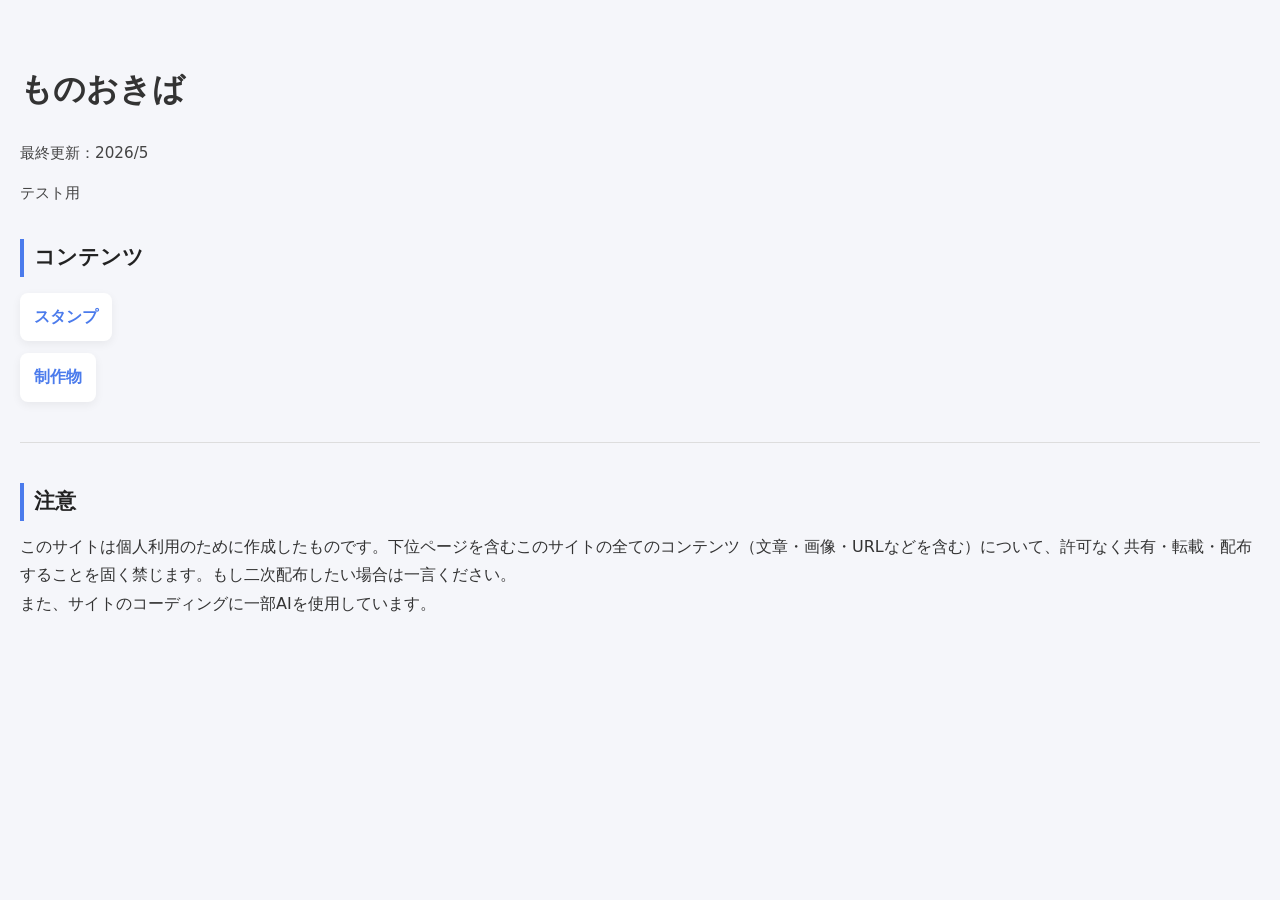
<file: index.html>
<!DOCTYPE html>
<html lang="ja">
<head>
  <meta charset="UTF-8">
  <meta name="viewport" content="width=device-width,initial-scale=1.0,user-scalable=yes">
  <link rel="stylesheet" href="./normal.css">
  <meta name="robots" content="noindex, nofollow">
  <title>ものおきば</title>
</head>
<body>
  <h1>ものおきば</h1>
  <p>最終更新：2026/5</p>
  <p>テスト用</p>
  <h4>コンテンツ</h4>
  <ul>
    <li><a href="stamp/index.html">スタンプ</a></li>
    <li><a href="products/index.html">制作物</a></li>
  </ul>
  <hr>
  <h4>注意</h4>
  このサイトは個人利用のために作成したものです。下位ページを含むこのサイトの全てのコンテンツ（文章・画像・URLなどを含む）について、許可なく共有・転載・配布することを固く禁じます。もし二次配布したい場合は一言ください。<br>
  また、サイトのコーディングに一部AIを使用しています。
</body>
</html>
</file>
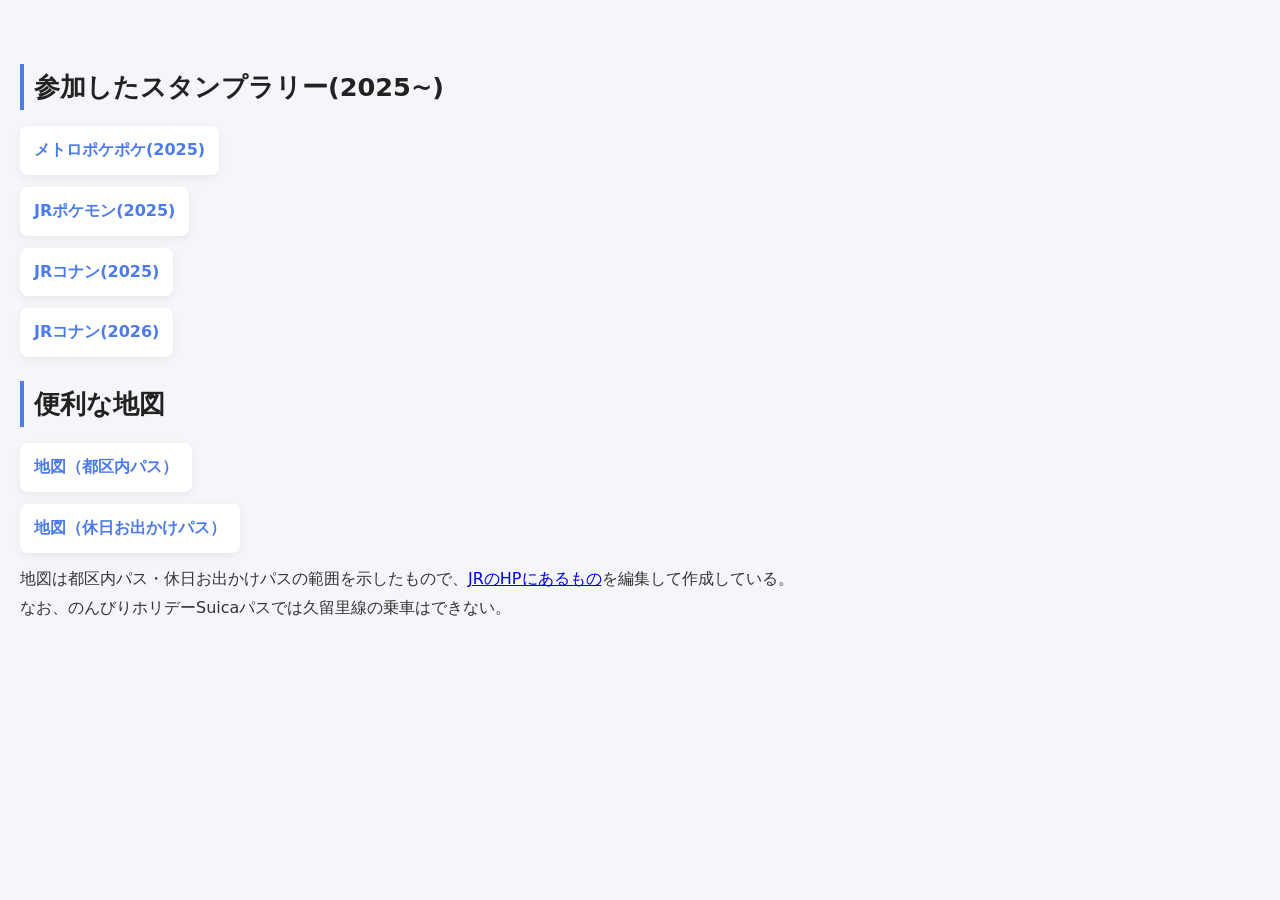
<file: stamp/index.html>
<!DOCTYPE html>
<html lang="ja">
<head>
  <meta charset="UTF-8">
  <meta name="viewport" content="width=device-width,initial-scale=1.0,user-scalable=yes">
  <link rel="stylesheet" href="./normal.css">
  <meta name="robots" content="noindex, nofollow">
  <title>ものおきば</title>
</head>
<body>
  <h3> 参加したスタンプラリー(2025~)</h3>
  <ul>
    <li><a href="metropokepoke2025/index.html">メトロポケポケ(2025)</a></li>
    <li><a href="JR2025/index.html">JRポケモン(2025)</a></li>
    <li><a href="conan2025/index.html">JRコナン(2025)</a></li>
    <li><a href="conan2026/index.html">JRコナン(2026)</a></li>
  </ul>
  <h3>便利な地図</h3>
  <ul>
    <li><a href="tokunai_pass.png">地図（都区内パス）</a></li>
    <li><a href="map_tokyo_kai.png">地図（休日お出かけパス）</a></li>
    地図は都区内パス・休日お出かけパスの範囲を示したもので、<a href="map_tokyo.jpg">JRのHPにあるもの</a>を編集して作成している。<br>
    なお、のんびりホリデーSuicaパスでは久留里線の乗車はできない。
  </ul>
</body>
</html>
</file>
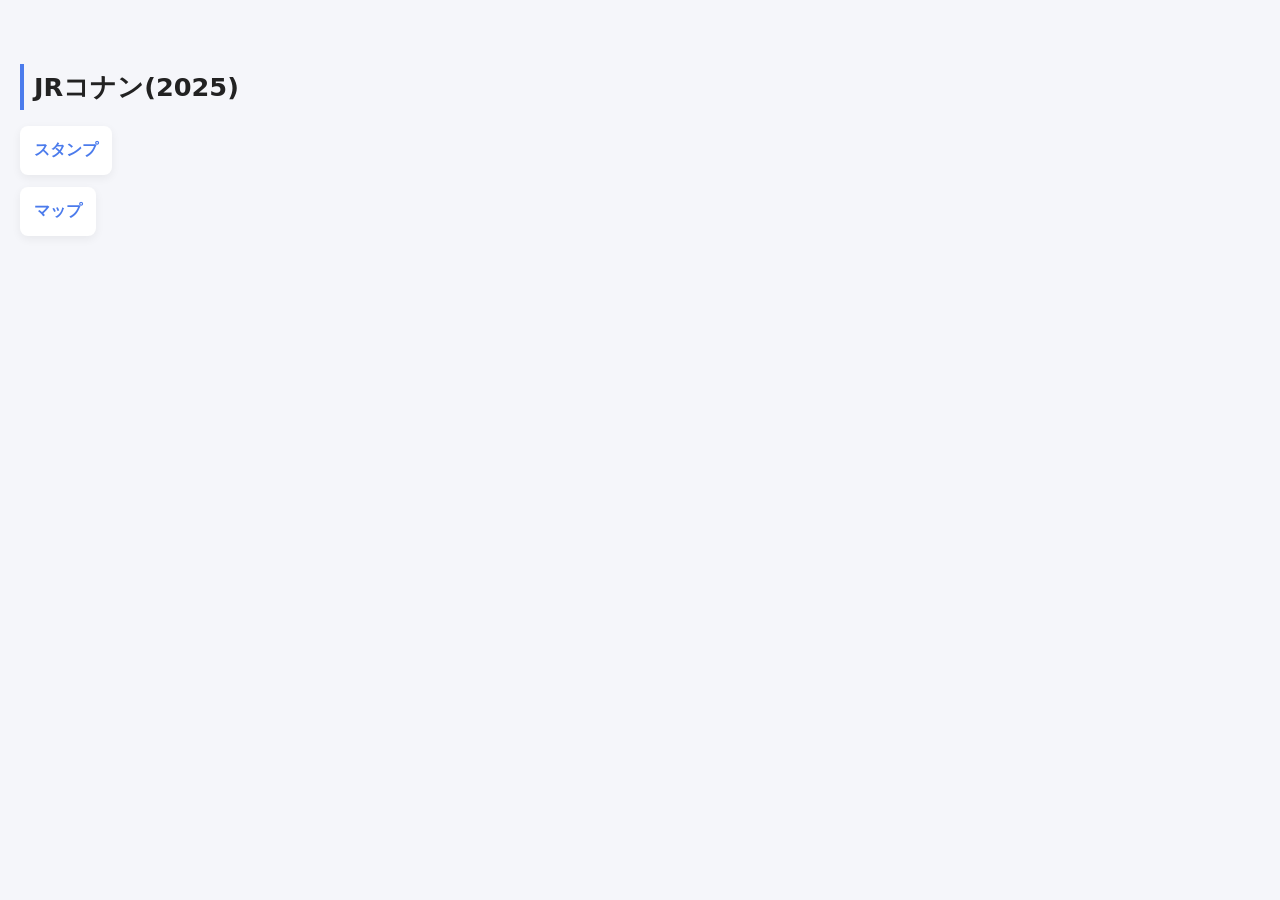
<file: stamp/conan2025/index.html>
<!DOCTYPE html>
<html lang="ja">
<head>
  <meta charset="UTF-8">
  <meta name="viewport" content="width=device-width,initial-scale=1.0,user-scalable=yes">
  <link rel="stylesheet" href="./normal.css">
  <meta name="robots" content="noindex, nofollow">
  <title>ものおきば</title>
</head>
<body>
  <h3>JRコナン(2025)</h3>
  <ul>
    <li><a href="poster/index.html">スタンプ</a></li>
    <li><a href="map2.png">マップ</a></li>
  </ul>
</body>
</html>
</file>
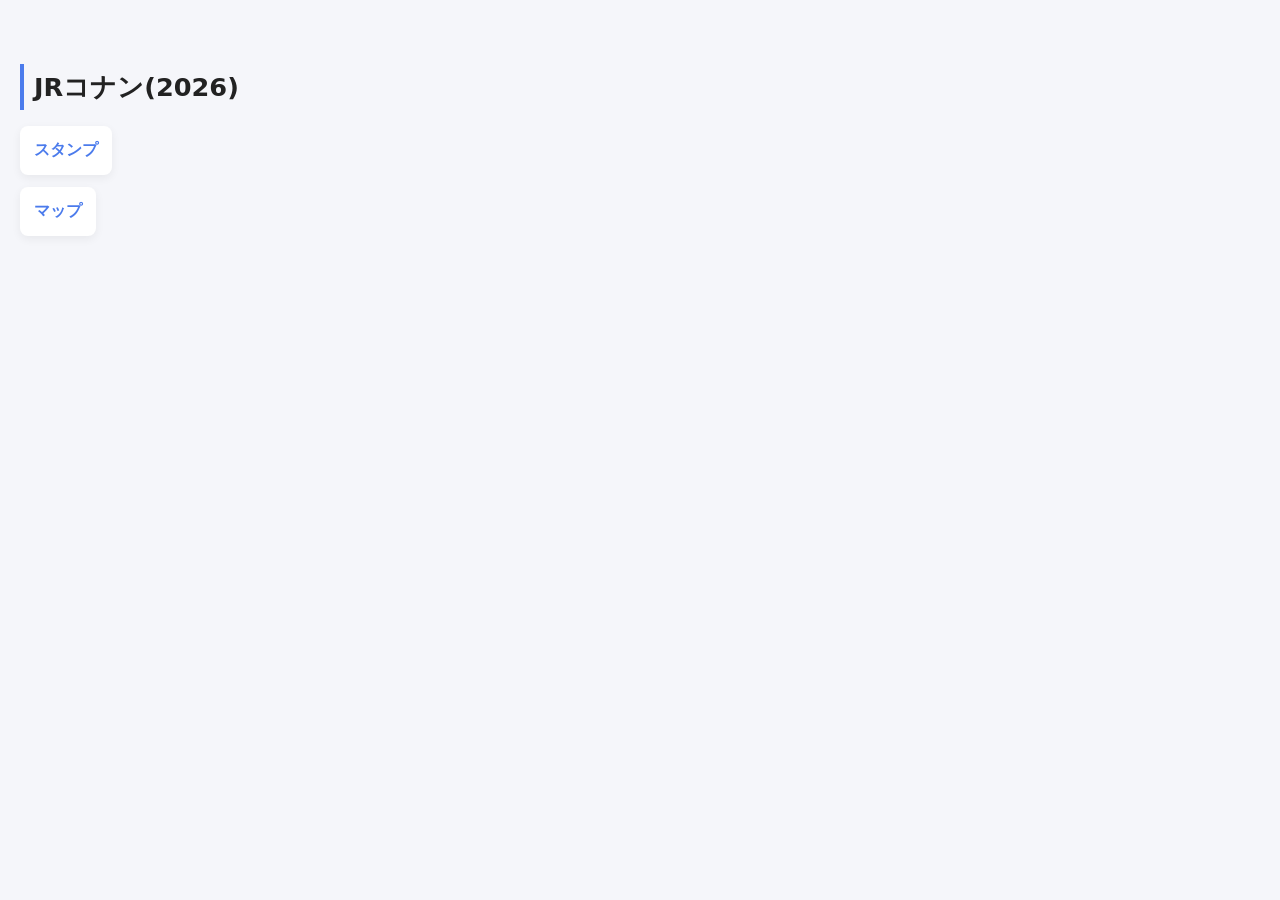
<file: stamp/conan2026/index.html>
<!DOCTYPE html>
<html lang="ja">
<head>
  <meta charset="UTF-8">
  <meta name="viewport" content="width=device-width,initial-scale=1.0,user-scalable=yes">
  <link rel="stylesheet" href="./normal.css">
  <meta name="robots" content="noindex, nofollow">
  <title>ものおきば</title>
</head>
<body>
  <h3>JRコナン(2026)</h3>
  <ul>
    <li><a href="stamp/index.html">スタンプ</a></li>
    <li><a href="map.png">マップ</a></li>
  </ul>
</body>
</html>
</file>
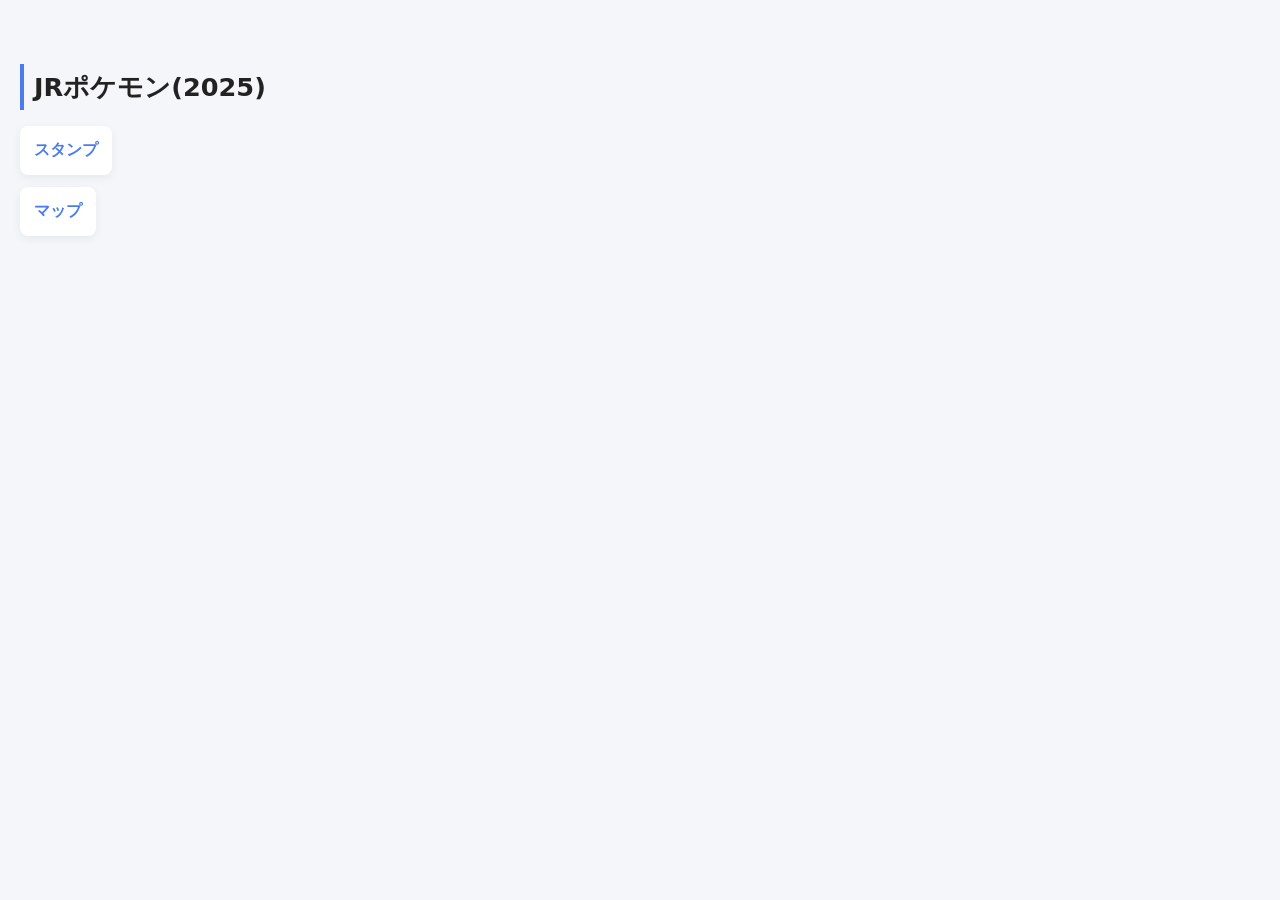
<file: stamp/JR2025/index.html>
<!DOCTYPE html>
<html lang="ja">
<head>
  <meta charset="UTF-8">
  <meta name="viewport" content="width=device-width,initial-scale=1.0,user-scalable=yes">
  <link rel="stylesheet" href="./normal.css">
  <meta name="robots" content="noindex, nofollow">
  <title>ものおきば</title>
</head>
<body>
  <h3>JRポケモン(2025)  </h3>
  <ul>
    <li><a href="poster/index.html">スタンプ</a></li>
    <li><a href="areamap_large.jpg">マップ</a></li>
  </ul>
</body>
</html>
</file>
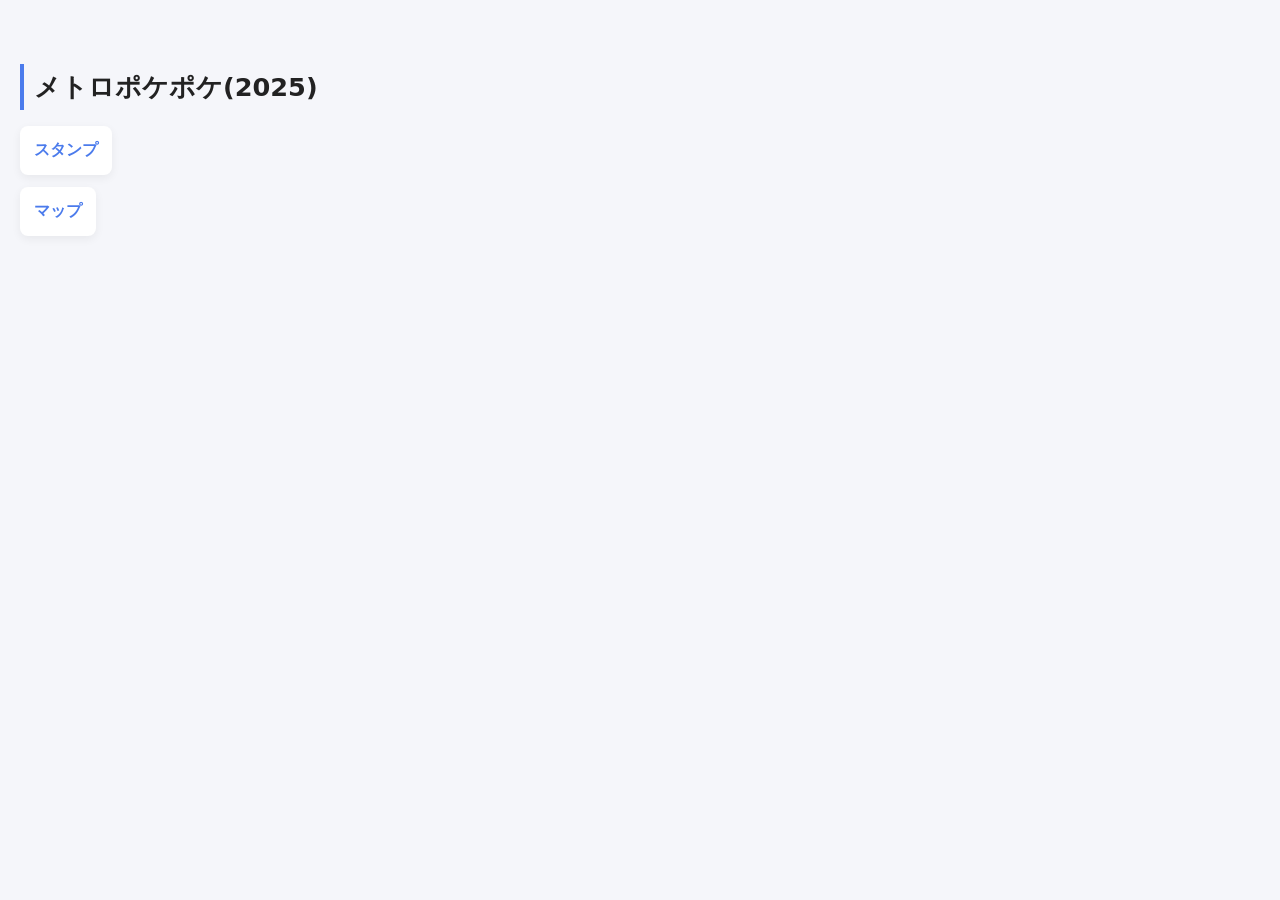
<file: stamp/metropokepoke2025/index.html>
<!DOCTYPE html>
<html lang="ja">
<head>
  <meta charset="UTF-8">
  <meta name="viewport" content="width=device-width,initial-scale=1.0,user-scalable=yes">
  <link rel="stylesheet" href="./normal.css">
  <meta name="robots" content="noindex, nofollow">
  <title>ものおきば</title>
</head>
<body>
  <h3>メトロポケポケ(2025)</h3>
  <ul>
    <li><a href="stamp/index.html">スタンプ</a></li>
    <li><a href="lines_map_l.png">マップ</a></li>
  </ul>
</body>
</html>
</file>
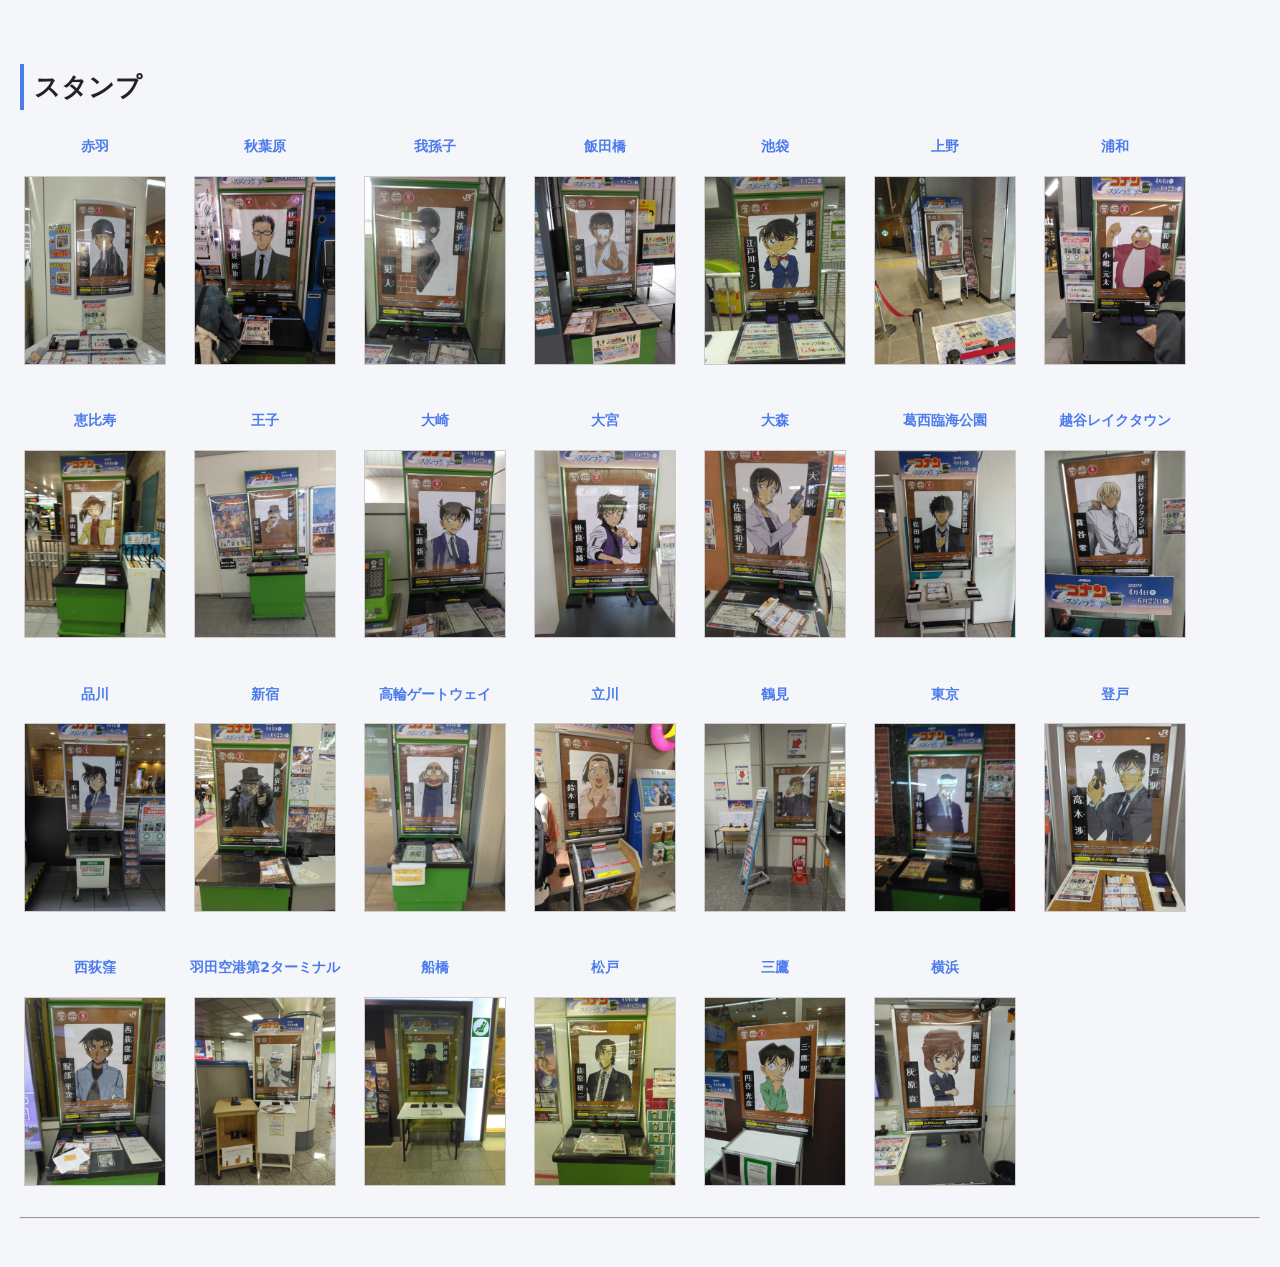
<file: stamp/conan2025/poster/index.html>
<!DOCTYPE html>
<html lang="ja">
<head>
  <meta charset="UTF-8">
  <meta name="viewport" content="width=device-width,initial-scale=1.0,user-scalable=yes">
  <link rel="stylesheet" href="./normal.css">
  <meta name="robots" content="noindex, nofollow">
  <title>ものおきば</title>
  <style>
    /* 全体：横並びにして端で折り返す設定 */
    ul {
      list-style: none;
      padding: 0;
      display: flex;
      flex-wrap: wrap;
      gap: 20px;
    }

    /* 各アイテム：文字と画像を縦に並べて中央揃え */
    li {
      display: flex;
      flex-direction: column;
      align-items: center;
      width: 150px;
      margin-bottom: 15px;
    }

    /* 画像のサイズ調整 */
    .thumbnail {
      display: block;
      margin-top: 8px;
      width: 100%;
      max-width: 140px;
      height: auto;
      border: 1px solid #ccc;
      background-color: #f9f9f9; /* 読み込み前の下地 */
    }

    /* リンクテキスト：高さのズレを防ぎ、中央に配置 */
    li a {
      text-align: center;
      font-size: 14px;
      text-decoration: none;
      word-break: break-all;
      min-height: 3em;
      display: flex;
      align-items: center;
      justify-content: center;
    }
  </style>
</head>
<body>
  <h3>スタンプ</h3>
  <ul>
    <li><a href="1.jpg">赤羽</a><img src="resize/1.jpg" class="thumbnail" loading="lazy"></li>
    <li><a href="11.jpg">秋葉原</a><img src="resize/11.jpg" class="thumbnail" loading="lazy"></li>
    <li><a href="14.jpg">我孫子</a><img src="resize/14.jpg" class="thumbnail" loading="lazy"></li>
    <li><a href="12.jpg">飯田橋</a><img src="resize/12.jpg" class="thumbnail" loading="lazy"></li>
    <li><a href="2.jpg">池袋</a><img src="resize/2.jpg" class="thumbnail" loading="lazy"></li>
    <li><a href="13.jpg">上野</a><img src="resize/13.jpg" class="thumbnail" loading="lazy"></li>
    <li><a href="18.jpg">浦和</a><img src="resize/18.jpg" class="thumbnail" loading="lazy"></li>
    <li><a href="4.jpg">恵比寿</a><img src="resize/4.jpg" class="thumbnail" loading="lazy"></li>
    <li><a href="27.jpg">王子</a><img src="resize/27.jpg" class="thumbnail" loading="lazy"></li>
    <li><a href="5.jpg">大崎</a><img src="resize/5.jpg" class="thumbnail" loading="lazy"></li>
    <li><a href="19.jpg">大宮</a><img src="resize/19.jpg" class="thumbnail" loading="lazy"></li>
    <li><a href="26.jpg">大森</a><img src="resize/26.jpg" class="thumbnail" loading="lazy"></li>
    <li><a href="10.jpg">葛西臨海公園</a><img src="resize/10.jpg" class="thumbnail" loading="lazy"></li>
    <li><a href="17.jpg">越谷レイクタウン</a><img src="resize/17.jpg" class="thumbnail" loading="lazy"></li>
    <li><a href="7.jpg">品川</a><img src="resize/7.jpg" class="thumbnail" loading="lazy"></li>
    <li><a href="3.jpg">新宿</a><img src="resize/3.jpg" class="thumbnail" loading="lazy"></li>
    <li><a href="6.jpg">高輪ゲートウェイ</a><img src="resize/6.jpg" class="thumbnail" loading="lazy"></li>
    <li><a href="22.jpg">立川</a><img src="resize/22.jpg" class="thumbnail" loading="lazy"></li>
    <li><a href="25.jpg">鶴見</a><img src="resize/25.jpg" class="thumbnail" loading="lazy"></li>
    <li><a href="9.jpg">東京</a><img src="resize/9.jpg" class="thumbnail" loading="lazy"></li>
    <li><a href="23.jpg">登戸</a><img src="resize/23.jpg" class="thumbnail" loading="lazy"></li>
    <li><a href="20.jpg">西荻窪</a><img src="resize/20.jpg" class="thumbnail" loading="lazy"></li>
    <li><a href="8.jpg">羽田空港第2ターミナル</a><img src="resize/8.jpg" class="thumbnail" loading="lazy"></li>
    <li><a href="15.jpg">船橋</a><img src="resize/15.jpg" class="thumbnail" loading="lazy"></li>
    <li><a href="16.jpg">松戸</a><img src="resize/16.jpg" class="thumbnail" loading="lazy"></li>
    <li><a href="21.jpg">三鷹</a><img src="resize/21.jpg" class="thumbnail" loading="lazy"></li>
    <li><a href="24.jpg">横浜</a><img src="resize/24.jpg" class="thumbnail" loading="lazy"></li>
  </ul>
  <hr>
</body>
</html>
</file>
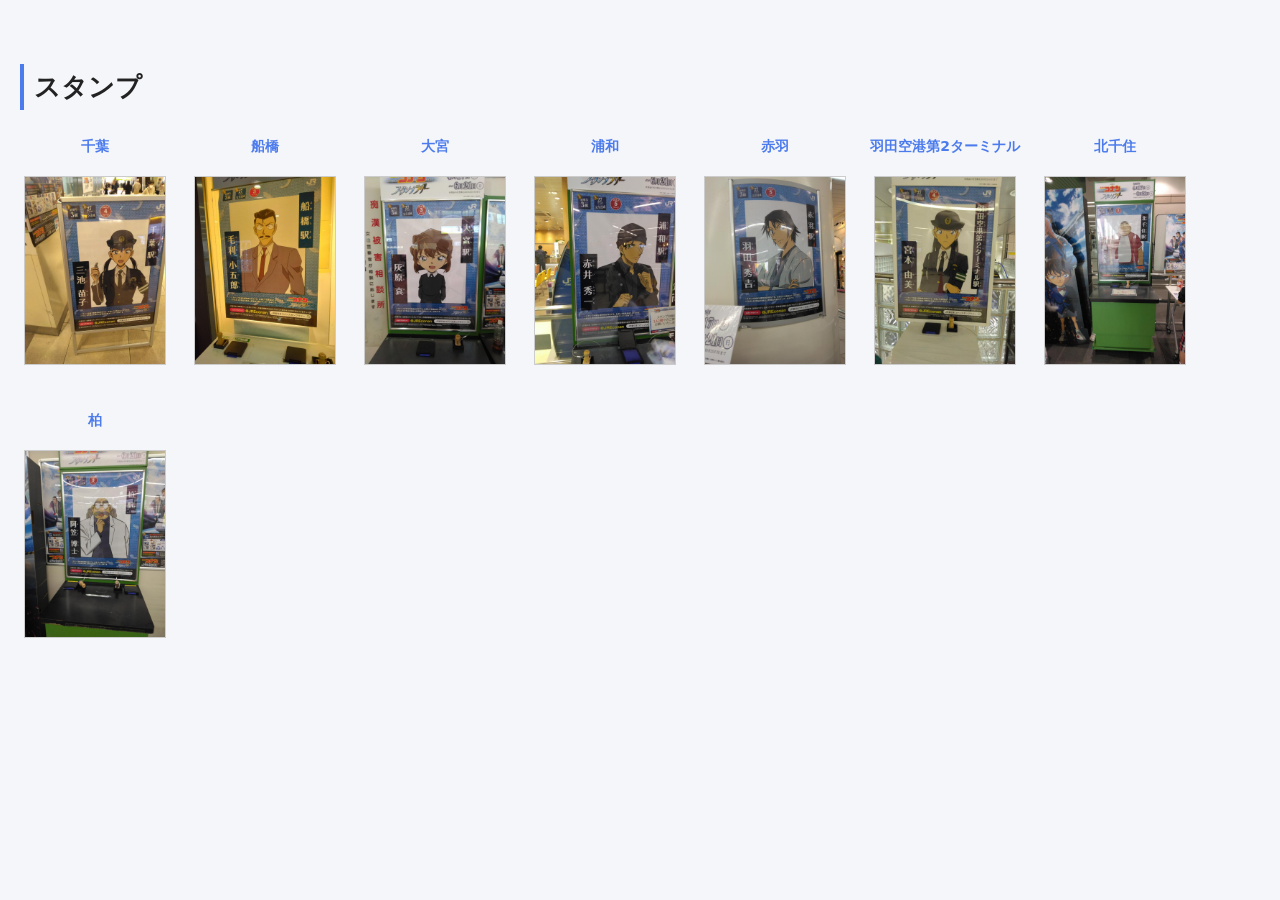
<file: stamp/conan2026/stamp/index.html>
<!DOCTYPE html>
<html lang="ja">
<head>
  <meta charset="UTF-8">
  <meta name="viewport" content="width=device-width,initial-scale=1.0,user-scalable=yes">
  <link rel="stylesheet" href="./normal.css">
  <meta name="robots" content="noindex, nofollow">
  <title>ものおきば</title>
  <style>
    /* 全体：横並びにして端で折り返す設定 */
    ul {
      list-style: none;
      padding: 0;
      display: flex;
      flex-wrap: wrap;
      gap: 20px;
    }

    /* 各アイテム：文字と画像を縦に並べて中央揃え */
    li {
      display: flex;
      flex-direction: column;
      align-items: center;
      width: 150px;
      margin-bottom: 15px;
    }

    /* 画像のサイズ調整 */
    .thumbnail {
      display: block;
      margin-top: 8px;
      width: 100%;
      max-width: 140px;
      height: auto;
      border: 1px solid #ccc;
      background-color: #f9f9f9; /* 読み込み前の下地 */
    }

    /* リンクテキスト：高さのズレを防ぎ、中央に配置 */
    li a {
      text-align: center;
      font-size: 14px;
      text-decoration: none;
      word-break: break-all;
      min-height: 3em;
      display: flex;
      align-items: center;
      justify-content: center;
    }
  </style>
</head>
<body>
  <h3>スタンプ</h3>
  <ul>
    <li><a href="2.jpg">千葉</a><img src="resize/2.jpg" class="thumbnail"></li>
    <li><a href="1.jpg">船橋</a><img src="resize/1.jpg" class="thumbnail"></li>
    <li><a href="3.jpg">大宮</a><img src="resize/3.jpg" class="thumbnail"></li>
    <li><a href="4.jpg">浦和</a><img src="resize/4.jpg" class="thumbnail"></li>
    <li><a href="5.jpg">赤羽</a><img src="resize/5.jpg" class="thumbnail"></li>
    <li><a href="6.jpg">羽田空港第2ターミナル</a><img src="resize/6.jpg" class="thumbnail"></li>
    <li><a href="7.jpg">北千住</a><img src="resize/7.jpg" class="thumbnail"></li>
    <li><a href="8.jpg">柏</a><img src="resize/8.jpg" class="thumbnail"></li>
  </ul>
</body>
</html>
</file>
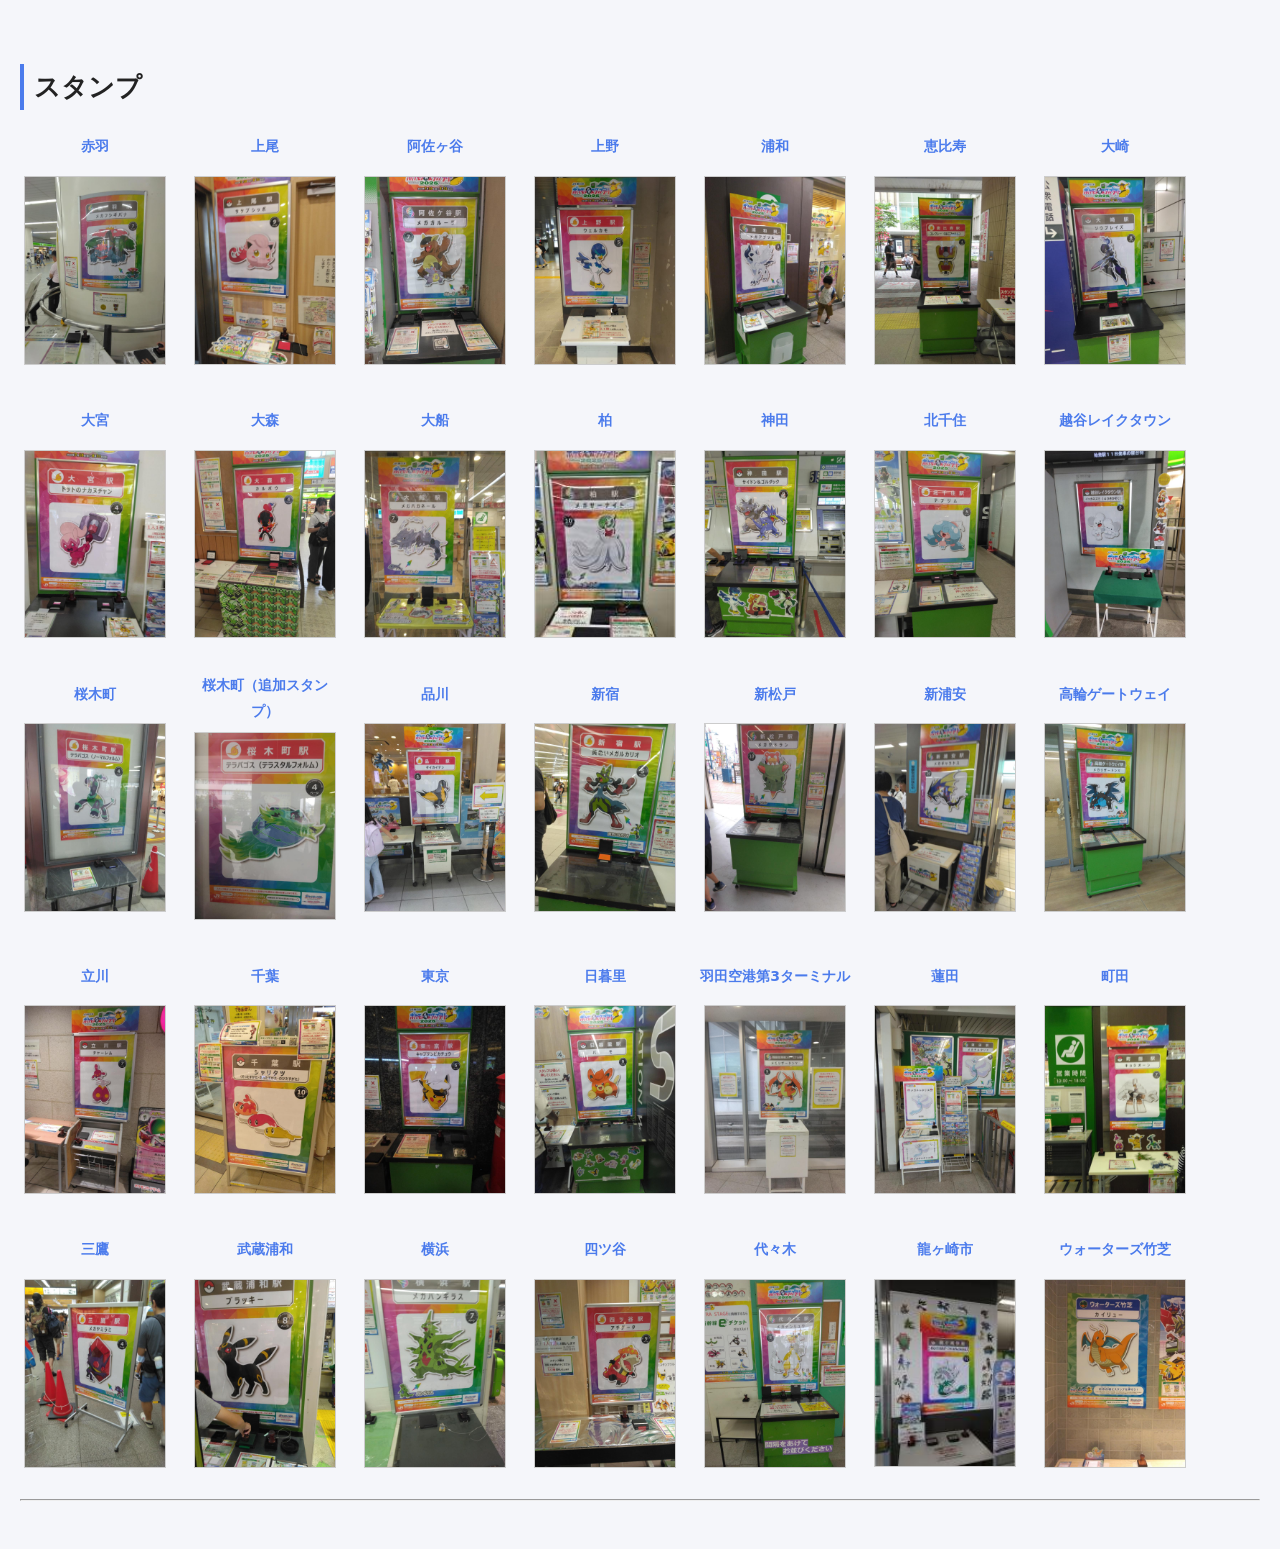
<file: stamp/JR2025/poster/index.html>
<!DOCTYPE html>
<html lang="ja">
<head>
  <meta charset="UTF-8">
  <meta name="viewport" content="width=device-width,initial-scale=1.0,user-scalable=yes">
  <link rel="stylesheet" href="./normal.css">
  <meta name="robots" content="noindex, nofollow">
  <title>ものおきば</title>
  <style>
    /* 全体：横並びにして端で折り返す設定 */
    ul {
      list-style: none;
      padding: 0;
      display: flex;
      flex-wrap: wrap;
      gap: 20px;
    }

    /* 各アイテム：文字と画像を縦に並べて中央揃え */
    li {
      display: flex;
      flex-direction: column;
      align-items: center;
      width: 150px;
      margin-bottom: 15px;
    }

    /* 画像のサイズ調整 */
    .thumbnail {
      display: block;
      margin-top: 8px;
      width: 100%;
      max-width: 140px;
      height: auto;
      border: 1px solid #ccc;
      background-color: #f9f9f9; /* 読み込み前の下地 */
    }

    /* リンクテキスト：高さのズレを防ぎ、中央に配置 */
    li a {
      text-align: center;
      font-size: 14px;
      text-decoration: none;
      word-break: break-all;
      min-height: 3em;
      display: flex;
      align-items: center;
      justify-content: center;
    }
  </style>
</head>
<body>
  <h3>スタンプ</h3>
  <ul>
    <li><a href="22.jpg">赤羽</a><img src="resize/22.jpg" class="thumbnail" loading="lazy"></li>
    <li><a href="7.jpg">上尾</a><img src="resize/7.jpg" class="thumbnail" loading="lazy"></li>
    <li><a href="26.jpg">阿佐ヶ谷</a><img src="resize/26.jpg" class="thumbnail" loading="lazy"></li>
    <li><a href="19.jpg">上野</a><img src="resize/19.jpg" class="thumbnail" loading="lazy"></li>
    <li><a href="4.jpg">浦和</a><img src="resize/4.jpg" class="thumbnail" loading="lazy"></li>
    <li><a href="29.jpg">恵比寿</a><img src="resize/29.jpg" class="thumbnail" loading="lazy"></li>
    <li><a href="30.jpg">大崎</a><img src="resize/30.jpg" class="thumbnail" loading="lazy"></li>
    <li><a href="6.jpg">大宮</a><img src="resize/6.jpg" class="thumbnail" loading="lazy"></li>
    <li><a href="32.jpg">大森</a><img src="resize/32.jpg" class="thumbnail" loading="lazy"></li>
    <li><a href="14.jpg">大船</a><img src="resize/14.jpg" class="thumbnail" loading="lazy"></li>
    <li><a href="38.png">柏</a><img src="resize/38.jpg" class="thumbnail" loading="lazy"></li>
    <li><a href="18.jpg">神田</a><img src="resize/18.jpg" class="thumbnail" loading="lazy"></li>
    <li><a href="20.jpg">北千住</a><img src="resize/20.jpg" class="thumbnail" loading="lazy"></li>
    <li><a href="3.jpg">越谷レイクタウン</a><img src="resize/3.jpg" class="thumbnail" loading="lazy"></li>
    <li><a href="12.jpg">桜木町</a><img src="resize/12.jpg" class="thumbnail" loading="lazy"></li>
    <li><a href="36.jpg">桜木町（追加スタンプ）</a><img src="resize/36.jpg" class="thumbnail" loading="lazy"></li>
    <li><a href="31.jpg">品川</a><img src="resize/31.jpg" class="thumbnail" loading="lazy"></li>
    <li><a href="25.jpg">新宿</a><img src="resize/25.jpg" class="thumbnail" loading="lazy"></li>
    <li><a href="2.jpg">新松戸</a><img src="resize/2.jpg" class="thumbnail" loading="lazy"></li>
    <li><a href="16.jpg">新浦安</a><img src="resize/16.jpg" class="thumbnail" loading="lazy"></li>
    <li><a href="33.jpg">高輪ゲートウェイ</a><img src="resize/33.jpg" class="thumbnail" loading="lazy"></li>
    <li><a href="10.jpg">立川</a><img src="resize/10.jpg" class="thumbnail" loading="lazy"></li>
    <li><a href="17.jpg">千葉</a><img src="resize/17.jpg" class="thumbnail" loading="lazy"></li>
    <li><a href="34.jpg">東京</a><img src="resize/34.jpg" class="thumbnail" loading="lazy"></li>
    <li><a href="21.jpg">日暮里</a><img src="resize/21.jpg" class="thumbnail" loading="lazy"></li>
    <li><a href="15.jpg">羽田空港第3ターミナル</a><img src="resize/15.jpg" class="thumbnail" loading="lazy"></li>
    <li><a href="5.jpg">蓮田</a><img src="resize/5.jpg" class="thumbnail" loading="lazy"></li>
    <li><a href="11.jpg">町田</a><img src="resize/11.jpg" class="thumbnail" loading="lazy"></li>
    <li><a href="9.jpg">三鷹</a><img src="resize/9.jpg" class="thumbnail" loading="lazy"></li>
    <li><a href="8.jpg">武蔵浦和</a><img src="resize/8.jpg" class="thumbnail" loading="lazy"></li>
    <li><a href="13.jpg">横浜</a><img src="resize/13.jpg" class="thumbnail" loading="lazy"></li>
    <li><a href="27.jpg">四ツ谷</a><img src="resize/27.jpg" class="thumbnail" loading="lazy"></li>
    <li><a href="28.jpg">代々木</a><img src="resize/28.jpg" class="thumbnail" loading="lazy"></li>
    <li><a href="37.png">龍ヶ崎市</a><img src="resize/37.jpg" class="thumbnail" loading="lazy"></li>
    <li><a href="35.jpg">ウォーターズ竹芝</a><img src="resize/35.jpg" class="thumbnail" loading="lazy"></li>
  </ul>
  <hr>
</body>
</html>
</file>
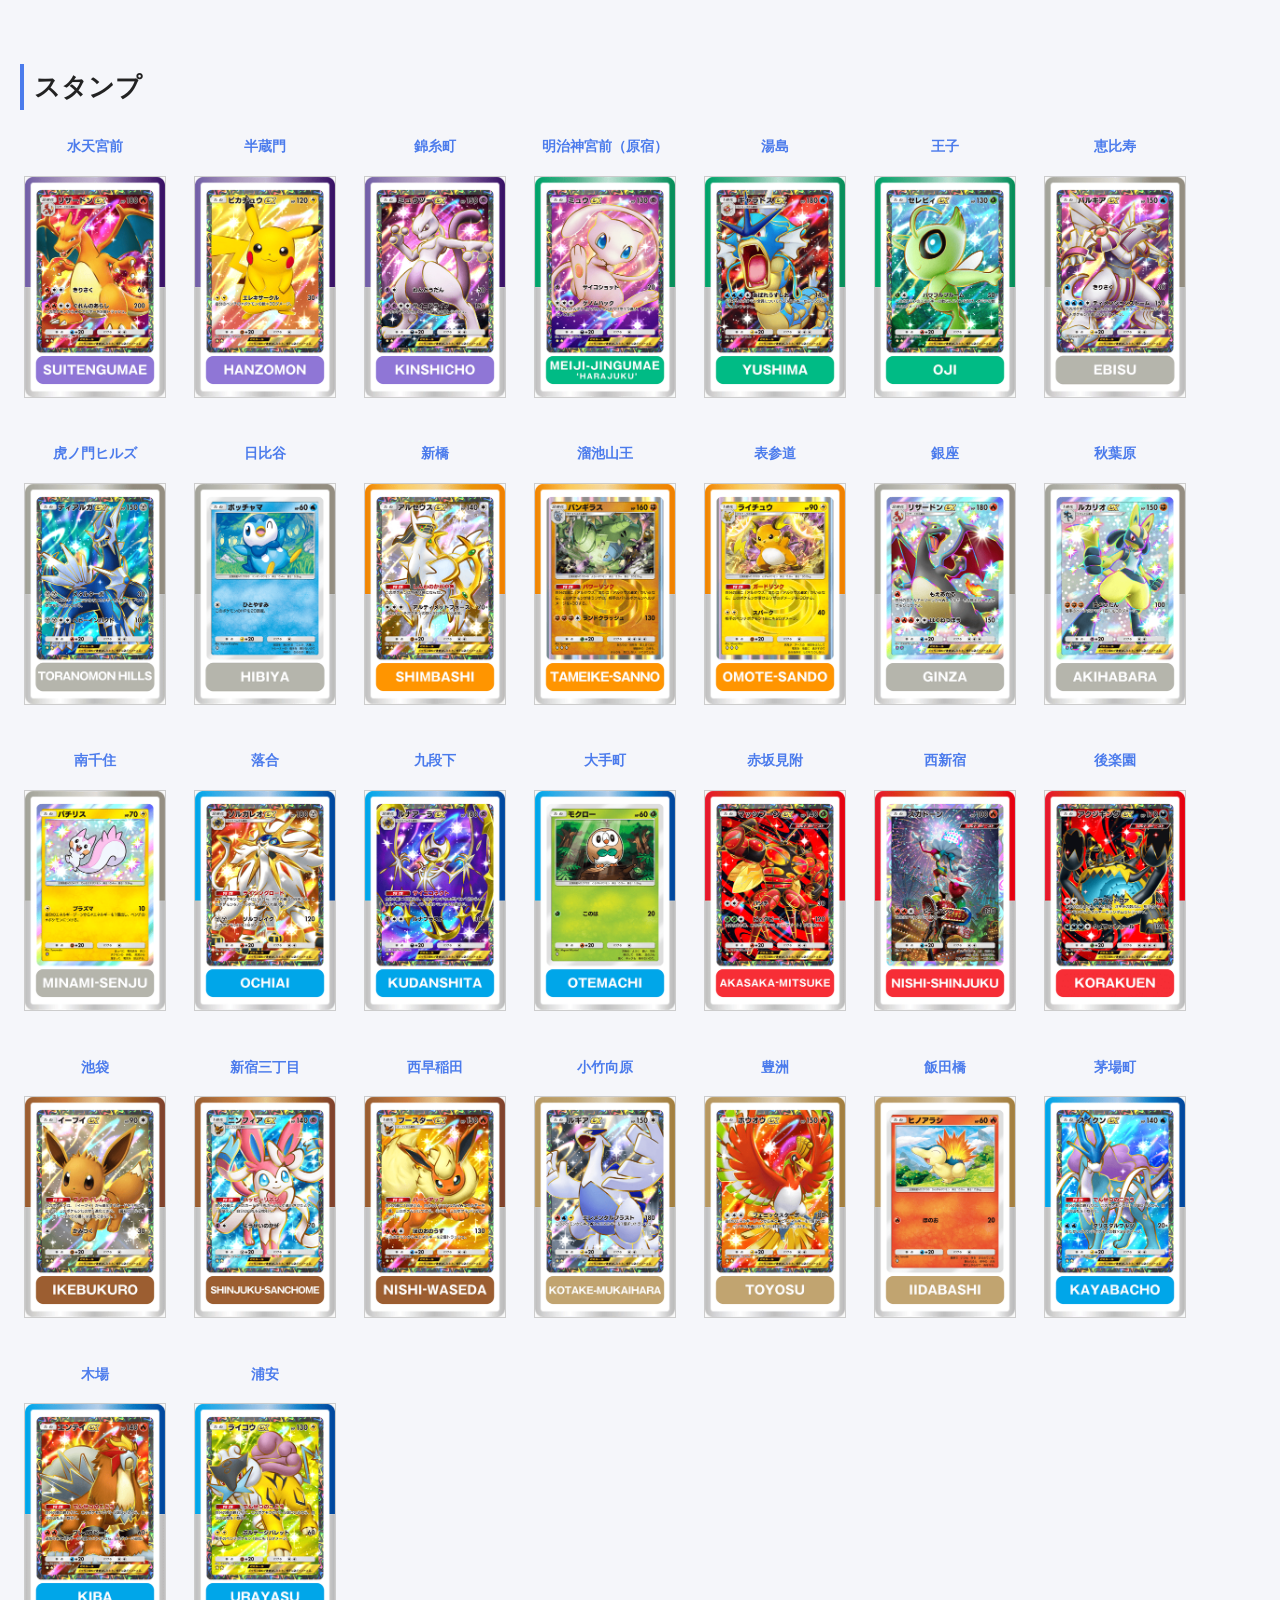
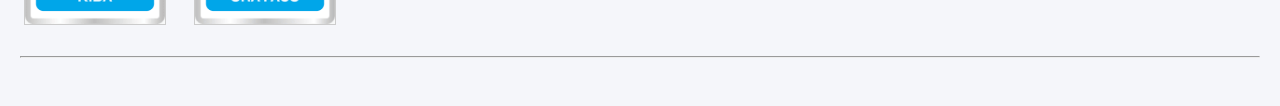
<file: stamp/metropokepoke2025/stamp/index.html>
<!DOCTYPE html>
<html lang="ja">
<head>
  <meta charset="UTF-8">
  <meta name="viewport" content="width=device-width,initial-scale=1.0,user-scalable=yes">
  <link rel="stylesheet" href="./normal.css">
  <meta name="robots" content="noindex, nofollow">
  <title>ものおきば</title>
  <style>
    /* 全体：横並びにして端で折り返す設定 */
    ul {
      list-style: none;
      padding: 0;
      display: flex;
      flex-wrap: wrap;
      gap: 20px;
    }

    /* 各アイテム：文字と画像を縦に並べて中央揃え */
    li {
      display: flex;
      flex-direction: column;
      align-items: center;
      width: 150px;
      margin-bottom: 15px;
    }

    /* 画像のサイズ調整 */
    .thumbnail {
      display: block;
      margin-top: 8px;
      width: 100%;
      max-width: 140px;
      height: auto;
      border: 1px solid #ccc;
      background-color: #f9f9f9; /* 読み込み前の下地 */
    }

    /* リンクテキスト：高さのズレを防ぎ、中央に配置 */
    li a {
      text-align: center;
      font-size: 14px;
      text-decoration: none;
      word-break: break-all;
      min-height: 3em;
      display: flex;
      align-items: center;
      justify-content: center;
    }
  </style>
</head>
<body>
  <h3>スタンプ</h3>
  <ul>
    <li><a href="stamp1.png">水天宮前</a><img src="stamp1.png" class="thumbnail"></li>
    <li><a href="stamp2.png">半蔵門</a><img src="stamp2.png" class="thumbnail"></li>
    <li><a href="stamp3.png">錦糸町</a><img src="stamp3.png" class="thumbnail"></li>
    <li><a href="stamp4.png">明治神宮前（原宿）</a><img src="stamp4.png" class="thumbnail"></li>
    <li><a href="stamp5.png">湯島</a><img src="stamp5.png" class="thumbnail"></li>
    <li><a href="stamp6.png">王子</a><img src="stamp6.png" class="thumbnail"></li>
    <li><a href="stamp7.png">恵比寿</a><img src="stamp7.png" class="thumbnail"></li>
    <li><a href="stamp8.png">虎ノ門ヒルズ</a><img src="stamp8.png" class="thumbnail"></li>
    <li><a href="stamp9.png">日比谷</a><img src="stamp9.png" class="thumbnail"></li>
    <li><a href="stamp10.png">新橋</a><img src="stamp10.png" class="thumbnail"></li>
    <li><a href="stamp11.png">溜池山王</a><img src="stamp11.png" class="thumbnail"></li>
    <li><a href="stamp12.png">表参道</a><img src="stamp12.png" class="thumbnail"></li>
    <li><a href="stamp13.png">銀座</a><img src="stamp13.png" class="thumbnail"></li>
    <li><a href="stamp14.png">秋葉原</a><img src="stamp14.png" class="thumbnail"></li>
    <li><a href="stamp15.png">南千住</a><img src="stamp15.png" class="thumbnail"></li>
    <li><a href="stamp16.png">落合</a><img src="stamp16.png" class="thumbnail"></li>
    <li><a href="stamp17.png">九段下</a><img src="stamp17.png" class="thumbnail"></li>
    <li><a href="stamp18.png">大手町</a><img src="stamp18.png" class="thumbnail"></li>
    <li><a href="stamp19.png">赤坂見附</a><img src="stamp19.png" class="thumbnail"></li>
    <li><a href="stamp20.png">西新宿</a><img src="stamp20.png" class="thumbnail"></li>
    <li><a href="stamp21.png">後楽園</a><img src="stamp21.png" class="thumbnail"></li>
    <li><a href="stamp22.png">池袋</a><img src="stamp22.png" class="thumbnail"></li>
    <li><a href="stamp23.png">新宿三丁目</a><img src="stamp23.png" class="thumbnail"></li>
    <li><a href="stamp24.png">西早稲田</a><img src="stamp24.png" class="thumbnail"></li>
    <li><a href="stamp25.png">小竹向原</a><img src="stamp25.png" class="thumbnail"></li>
    <li><a href="stamp26.png">豊洲</a><img src="stamp26.png" class="thumbnail"></li>
    <li><a href="stamp27.png">飯田橋</a><img src="stamp27.png" class="thumbnail"></li>
    <li><a href="stamp28.png">茅場町</a><img src="stamp28.png" class="thumbnail"></li>
    <li><a href="stamp29.png">木場</a><img src="stamp29.png" class="thumbnail"></li>
    <li><a href="stamp30.png">浦安</a><img src="stamp30.png" class="thumbnail"></li>
  </ul>
  <hr>
</body>
</html>
</file>
<file: normal.css>
/* ------------------------------
   全体
------------------------------ */
body {
  margin: 0;
  padding: 40px 20px;
  font-family: "Noto Sans JP", system-ui, sans-serif;
  background: #f5f6fa;
  color: #333;
  line-height: 1.8;
  text-align: left;
}

/* ------------------------------
   見出し（そのまま強調）
------------------------------ */
h3 {
  font-size: 2rem;
  margin-bottom: 4px;
  letter-spacing: 0.05em;
  color: #222;
}

h4 {
  font-size: 1.3rem;
  margin-top: 32px;
  margin-bottom: 12px;
  border-left: 4px solid #4b7bec;
  padding-left: 10px;
  color: #222;
}

/* ------------------------------
   「最終更新」「テスト用」「注意文の本文」
   → すべて普通の黒文字に統一
------------------------------ */
p {
  margin: 6px 0 12px;
  font-size: 0.95rem;
  color: #444; /* 普通の黒文字 */
}

/* 注意文の本文（h4 の直後のテキスト） */
h4 + div,
h4 + p {
  margin-top: 12px;
  font-size: 0.95rem;
  color: #444;
}

/* ------------------------------
   リンク（スタンプ）はカード型のまま維持
------------------------------ */
ul {
  list-style: none;
  padding-left: 0;
}

ul li {
  margin-bottom: 12px;
}

ul li a {
  display: inline-block;
  padding: 10px 14px;
  background: #fff;
  border-radius: 8px;
  text-decoration: none;
  color: #4b7bec;
  font-weight: 600;
  box-shadow: 0 3px 10px rgba(0,0,0,0.06);
  transition: 0.15s ease;
}

ul li a:hover {
  transform: translateY(-2px);
  box-shadow: 0 6px 16px rgba(0,0,0,0.1);
}

/* ------------------------------
   区切り線
------------------------------ */
hr {
  margin: 40px 0;
  border: none;
  border-top: 1px solid #ddd;
}
</file>
<file: stamp/normal.css>
/* ------------------------------
   全体
------------------------------ */
body {
  margin: 0;
  padding: 40px 20px;
  font-family: "Noto Sans JP", system-ui, sans-serif;
  background: #f5f6fa;
  color: #333;
  line-height: 1.8;
  text-align: left;
}

/* ------------------------------
   見出し（そのまま強調）
------------------------------ */
h3 {
  font-size: 1.6rem;
  margin: 24px 0 12px;
  color: #222;
  border-left: 4px solid #4b7bec;
  padding-left: 10px;
}

/* ------------------------------
   リンク（カード型）
------------------------------ */
ul {
  list-style: none;
  padding-left: 0;
  margin-bottom: 20px;
}

ul li {
  margin-bottom: 12px;
}

ul li a {
  display: inline-block;
  padding: 10px 14px;
  background: #fff;
  border-radius: 8px;
  text-decoration: none;
  color: #4b7bec;
  font-weight: 600;
  box-shadow: 0 3px 10px rgba(0,0,0,0.06);
  transition: 0.15s ease;
}

ul li a:hover {
  transform: translateY(-2px);
  box-shadow: 0 6px 16px rgba(0,0,0,0.1);
}

/* ------------------------------
   見出し・リンク以外のテキストは普通の黒文字
------------------------------ */
ul li + br,
ul + br,
ul + p,
p {
  font-size: 0.95rem;
  color: #444;
  margin: 6px 0 12px;
}
</file>
<file: stamp/conan2025/normal.css>
/* ------------------------------
   全体
------------------------------ */
body {
  margin: 0;
  padding: 40px 20px;
  font-family: "Noto Sans JP", system-ui, sans-serif;
  background: #f5f6fa;
  color: #333;
  line-height: 1.8;
  text-align: left;
}

/* ------------------------------
   見出し（そのまま強調）
------------------------------ */
h3 {
  font-size: 1.6rem;
  margin: 24px 0 12px;
  color: #222;
  border-left: 4px solid #4b7bec;
  padding-left: 10px;
}

/* ------------------------------
   リンク（カード型）
------------------------------ */
ul {
  list-style: none;
  padding-left: 0;
  margin-bottom: 20px;
}

ul li {
  margin-bottom: 12px;
}

ul li a {
  display: inline-block;
  padding: 10px 14px;
  background: #fff;
  border-radius: 8px;
  text-decoration: none;
  color: #4b7bec;
  font-weight: 600;
  box-shadow: 0 3px 10px rgba(0,0,0,0.06);
  transition: 0.15s ease;
}

ul li a:hover {
  transform: translateY(-2px);
  box-shadow: 0 6px 16px rgba(0,0,0,0.1);
}

/* ------------------------------
   見出し・リンク以外のテキストは普通の黒文字
------------------------------ */
ul li + br,
ul + br,
ul + p,
p {
  font-size: 0.95rem;
  color: #444;
  margin: 6px 0 12px;
}
</file>
<file: stamp/conan2026/normal.css>
/* ------------------------------
   全体
------------------------------ */
body {
  margin: 0;
  padding: 40px 20px;
  font-family: "Noto Sans JP", system-ui, sans-serif;
  background: #f5f6fa;
  color: #333;
  line-height: 1.8;
  text-align: left;
}

/* ------------------------------
   見出し（そのまま強調）
------------------------------ */
h3 {
  font-size: 1.6rem;
  margin: 24px 0 12px;
  color: #222;
  border-left: 4px solid #4b7bec;
  padding-left: 10px;
}

/* ------------------------------
   リンク（カード型）
------------------------------ */
ul {
  list-style: none;
  padding-left: 0;
  margin-bottom: 20px;
}

ul li {
  margin-bottom: 12px;
}

ul li a {
  display: inline-block;
  padding: 10px 14px;
  background: #fff;
  border-radius: 8px;
  text-decoration: none;
  color: #4b7bec;
  font-weight: 600;
  box-shadow: 0 3px 10px rgba(0,0,0,0.06);
  transition: 0.15s ease;
}

ul li a:hover {
  transform: translateY(-2px);
  box-shadow: 0 6px 16px rgba(0,0,0,0.1);
}

/* ------------------------------
   見出し・リンク以外のテキストは普通の黒文字
------------------------------ */
ul li + br,
ul + br,
ul + p,
p {
  font-size: 0.95rem;
  color: #444;
  margin: 6px 0 12px;
}
</file>
<file: stamp/JR2025/normal.css>
/* ------------------------------
   全体
------------------------------ */
body {
  margin: 0;
  padding: 40px 20px;
  font-family: "Noto Sans JP", system-ui, sans-serif;
  background: #f5f6fa;
  color: #333;
  line-height: 1.8;
  text-align: left;
}

/* ------------------------------
   見出し（そのまま強調）
------------------------------ */
h3 {
  font-size: 1.6rem;
  margin: 24px 0 12px;
  color: #222;
  border-left: 4px solid #4b7bec;
  padding-left: 10px;
}

/* ------------------------------
   リンク（カード型）
------------------------------ */
ul {
  list-style: none;
  padding-left: 0;
  margin-bottom: 20px;
}

ul li {
  margin-bottom: 12px;
}

ul li a {
  display: inline-block;
  padding: 10px 14px;
  background: #fff;
  border-radius: 8px;
  text-decoration: none;
  color: #4b7bec;
  font-weight: 600;
  box-shadow: 0 3px 10px rgba(0,0,0,0.06);
  transition: 0.15s ease;
}

ul li a:hover {
  transform: translateY(-2px);
  box-shadow: 0 6px 16px rgba(0,0,0,0.1);
}

/* ------------------------------
   見出し・リンク以外のテキストは普通の黒文字
------------------------------ */
ul li + br,
ul + br,
ul + p,
p {
  font-size: 0.95rem;
  color: #444;
  margin: 6px 0 12px;
}
</file>
<file: stamp/metropokepoke2025/normal.css>
/* ------------------------------
   全体
------------------------------ */
body {
  margin: 0;
  padding: 40px 20px;
  font-family: "Noto Sans JP", system-ui, sans-serif;
  background: #f5f6fa;
  color: #333;
  line-height: 1.8;
  text-align: left;
}

/* ------------------------------
   見出し（そのまま強調）
------------------------------ */
h3 {
  font-size: 1.6rem;
  margin: 24px 0 12px;
  color: #222;
  border-left: 4px solid #4b7bec;
  padding-left: 10px;
}

/* ------------------------------
   リンク（カード型）
------------------------------ */
ul {
  list-style: none;
  padding-left: 0;
  margin-bottom: 20px;
}

ul li {
  margin-bottom: 12px;
}

ul li a {
  display: inline-block;
  padding: 10px 14px;
  background: #fff;
  border-radius: 8px;
  text-decoration: none;
  color: #4b7bec;
  font-weight: 600;
  box-shadow: 0 3px 10px rgba(0,0,0,0.06);
  transition: 0.15s ease;
}

ul li a:hover {
  transform: translateY(-2px);
  box-shadow: 0 6px 16px rgba(0,0,0,0.1);
}

/* ------------------------------
   見出し・リンク以外のテキストは普通の黒文字
------------------------------ */
ul li + br,
ul + br,
ul + p,
p {
  font-size: 0.95rem;
  color: #444;
  margin: 6px 0 12px;
}
</file>
<file: stamp/conan2025/poster/normal.css>
/* ------------------------------
   全体
------------------------------ */
body {
  margin: 0;
  padding: 40px 20px;
  font-family: "Noto Sans JP", system-ui, sans-serif;
  background: #f5f6fa;
  color: #333;
  line-height: 1.8;
  text-align: left;
}

/* ------------------------------
   h3（スタンプ） → 他ページと同じデザイン
------------------------------ */
h3 {
  font-size: 1.6rem;
  margin: 24px 0 12px;
  color: #222;
  border-left: 4px solid #4b7bec;
  padding-left: 10px;
}

/* ------------------------------
   リスト全体（横並び・折り返し）
------------------------------ */
ul {
  list-style: none;
  padding: 0;
  display: flex;
  flex-wrap: wrap;
  gap: 20px;
}

/* ------------------------------
   各アイテム（縦並び・中央揃え）
------------------------------ */
li {
  display: flex;
  flex-direction: column;
  align-items: center;
  width: 150px;
  margin-bottom: 15px;
}

/* ------------------------------
   駅名リンク（カード風にしない）
------------------------------ */
li a {
  text-align: center;
  font-size: 14px;
  text-decoration: none;
  word-break: break-all;
  min-height: 2.4em;

  /* カード風は削除 → 背景なし・影なし */
  background: none;
  border-radius: 0;
  box-shadow: none;

  /* 色は青のまま */
  color: #4b7bec;
  font-weight: 600;

  /* ホバー時の浮き上がりだけ残す */
  transition: 0.15s ease;
}

/* ホバーで少し浮く（影はつけない） */
li a:hover {
  transform: translateY(-2px);
}

/* ------------------------------
   画像（変更なし）
------------------------------ */
.thumbnail {
  display: block;
  margin-top: 8px;
  width: 100%;
  max-width: 140px;
  height: auto;
  border: 1px solid #ccc;
  background-color: #f9f9f9;
}
</file>
<file: stamp/conan2026/stamp/normal.css>
/* ------------------------------
   全体
------------------------------ */
body {
  margin: 0;
  padding: 40px 20px;
  font-family: "Noto Sans JP", system-ui, sans-serif;
  background: #f5f6fa;
  color: #333;
  line-height: 1.8;
  text-align: left;
}

/* ------------------------------
   h3（スタンプ） → 他ページと同じデザイン
------------------------------ */
h3 {
  font-size: 1.6rem;
  margin: 24px 0 12px;
  color: #222;
  border-left: 4px solid #4b7bec;
  padding-left: 10px;
}

/* ------------------------------
   リスト全体（横並び・折り返し）
------------------------------ */
ul {
  list-style: none;
  padding: 0;
  display: flex;
  flex-wrap: wrap;
  gap: 20px;
}

/* ------------------------------
   各アイテム（縦並び・中央揃え）
------------------------------ */
li {
  display: flex;
  flex-direction: column;
  align-items: center;
  width: 150px;
  margin-bottom: 15px;
}

/* ------------------------------
   駅名リンク（カード風にしない）
------------------------------ */
li a {
  text-align: center;
  font-size: 14px;
  text-decoration: none;
  word-break: break-all;
  min-height: 2.4em;

  /* カード風は削除 → 背景なし・影なし */
  background: none;
  border-radius: 0;
  box-shadow: none;

  /* 色は青のまま */
  color: #4b7bec;
  font-weight: 600;

  /* ホバー時の浮き上がりだけ残す */
  transition: 0.15s ease;
}

/* ホバーで少し浮く（影はつけない） */
li a:hover {
  transform: translateY(-2px);
}

/* ------------------------------
   画像（変更なし）
------------------------------ */
.thumbnail {
  display: block;
  margin-top: 8px;
  width: 100%;
  max-width: 140px;
  height: auto;
  border: 1px solid #ccc;
  background-color: #f9f9f9;
}
</file>
<file: stamp/JR2025/poster/normal.css>
/* ------------------------------
   全体
------------------------------ */
body {
  margin: 0;
  padding: 40px 20px;
  font-family: "Noto Sans JP", system-ui, sans-serif;
  background: #f5f6fa;
  color: #333;
  line-height: 1.8;
  text-align: left;
}

/* ------------------------------
   h3（スタンプ） → 他ページと同じデザイン
------------------------------ */
h3 {
  font-size: 1.6rem;
  margin: 24px 0 12px;
  color: #222;
  border-left: 4px solid #4b7bec;
  padding-left: 10px;
}

/* ------------------------------
   リスト全体（横並び・折り返し）
------------------------------ */
ul {
  list-style: none;
  padding: 0;
  display: flex;
  flex-wrap: wrap;
  gap: 20px;
}

/* ------------------------------
   各アイテム（縦並び・中央揃え）
------------------------------ */
li {
  display: flex;
  flex-direction: column;
  align-items: center;
  width: 150px;
  margin-bottom: 15px;
}

/* ------------------------------
   駅名リンク（カード風にしない）
------------------------------ */
li a {
  text-align: center;
  font-size: 14px;
  text-decoration: none;
  word-break: break-all;
  min-height: 2.4em;

  /* カード風は削除 → 背景なし・影なし */
  background: none;
  border-radius: 0;
  box-shadow: none;

  /* 色は青のまま */
  color: #4b7bec;
  font-weight: 600;

  /* ホバー時の浮き上がりだけ残す */
  transition: 0.15s ease;
}

/* ホバーで少し浮く（影はつけない） */
li a:hover {
  transform: translateY(-2px);
}

/* ------------------------------
   画像（変更なし）
------------------------------ */
.thumbnail {
  display: block;
  margin-top: 8px;
  width: 100%;
  max-width: 140px;
  height: auto;
  border: 1px solid #ccc;
  background-color: #f9f9f9;
}
</file>
<file: stamp/metropokepoke2025/stamp/normal.css>
/* ------------------------------
   全体
------------------------------ */
body {
  margin: 0;
  padding: 40px 20px;
  font-family: "Noto Sans JP", system-ui, sans-serif;
  background: #f5f6fa;
  color: #333;
  line-height: 1.8;
  text-align: left;
}

/* ------------------------------
   h3（スタンプ） → 他ページと同じデザイン
------------------------------ */
h3 {
  font-size: 1.6rem;
  margin: 24px 0 12px;
  color: #222;
  border-left: 4px solid #4b7bec;
  padding-left: 10px;
}

/* ------------------------------
   リスト全体（横並び・折り返し）
------------------------------ */
ul {
  list-style: none;
  padding: 0;
  display: flex;
  flex-wrap: wrap;
  gap: 20px;
}

/* ------------------------------
   各アイテム（縦並び・中央揃え）
------------------------------ */
li {
  display: flex;
  flex-direction: column;
  align-items: center;
  width: 150px;
  margin-bottom: 15px;
}

/* ------------------------------
   駅名リンク（カード風にしない）
------------------------------ */
li a {
  text-align: center;
  font-size: 14px;
  text-decoration: none;
  word-break: break-all;
  min-height: 2.4em;

  /* カード風は削除 → 背景なし・影なし */
  background: none;
  border-radius: 0;
  box-shadow: none;

  /* 色は青のまま */
  color: #4b7bec;
  font-weight: 600;

  /* ホバー時の浮き上がりだけ残す */
  transition: 0.15s ease;
}

/* ホバーで少し浮く（影はつけない） */
li a:hover {
  transform: translateY(-2px);
}

/* ------------------------------
   画像（変更なし）
------------------------------ */
.thumbnail {
  display: block;
  margin-top: 8px;
  width: 100%;
  max-width: 140px;
  height: auto;
  border: 1px solid #ccc;
  background-color: #f9f9f9;
}
</file>
